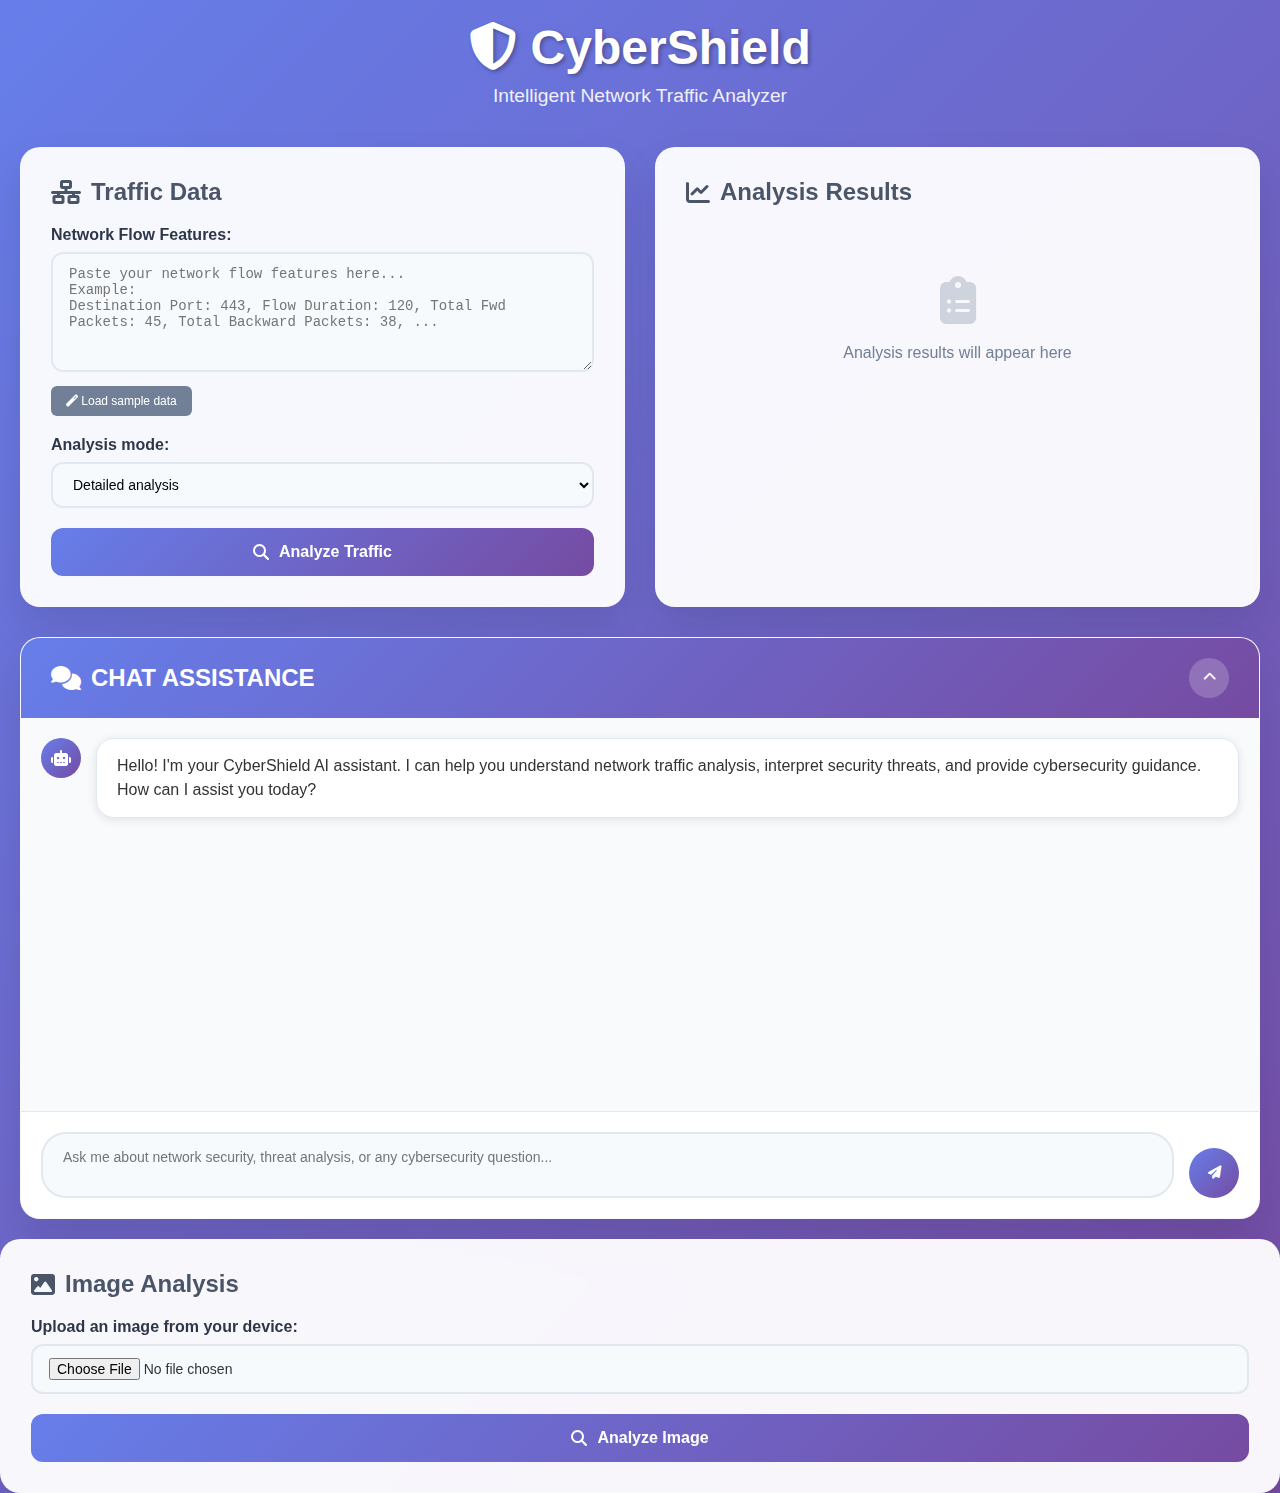
<file: mo.html>
<!DOCTYPE html>
<html lang="en">
<head>
    <meta charset="UTF-8">
    <meta name="viewport" content="width=device-width, initial-scale=1.0">
    <title>CyberShield - Network Traffic Analyzer</title>
    <link href="https://cdnjs.cloudflare.com/ajax/libs/font-awesome/6.4.0/css/all.min.css" rel="stylesheet">
    <style>
        * {
            margin: 0;
            padding: 0;
            box-sizing: border-box;
        }

        body {
            font-family: 'Segoe UI', Tahoma, Geneva, Verdana, sans-serif;
            background: linear-gradient(135deg, #667eea 0%, #764ba2 100%);
            min-height: 100vh;
            color: #333;
        }

        .container {
            max-width: 1400px;
            margin: 0 auto;
            padding: 20px;
        }

        .header {
            text-align: center;
            margin-bottom: 40px;
            color: white;
        }

        .header h1 {
            font-size: 3rem;
            margin-bottom: 10px;
            text-shadow: 2px 2px 4px rgba(0,0,0,0.3);
        }

        .header p {
            font-size: 1.2rem;
            opacity: 0.9;
        }

        .main-content {
            display: grid;
            grid-template-columns: 1fr 1fr;
            gap: 30px;
            margin-bottom: 30px;
        }

        .input-section, .results-section {
            background: rgba(255, 255, 255, 0.95);
            backdrop-filter: blur(10px);
            border-radius: 20px;
            padding: 30px;
            box-shadow: 0 20px 40px rgba(0,0,0,0.1);
            border: 1px solid rgba(255,255,255,0.2);
        }

        .section-title {
            font-size: 1.5rem;
            margin-bottom: 20px;
            color: #4a5568;
            display: flex;
            align-items: center;
            gap: 10px;
        }

        .input-group {
            margin-bottom: 20px;
        }

        label {
            display: block;
            font-weight: 600;
            margin-bottom: 8px;
            color: #2d3748;
        }

        textarea, input, select {
            width: 100%;
            padding: 12px 16px;
            border: 2px solid #e2e8f0;
            border-radius: 12px;
            font-size: 14px;
            transition: all 0.3s ease;
            background: #f7fafc;
        }

        textarea:focus, input:focus, select:focus {
            outline: none;
            border-color: #667eea;
            background: white;
            box-shadow: 0 0 0 3px rgba(102, 126, 234, 0.1);
        }

        textarea {
            resize: vertical;
            min-height: 120px;
            font-family: 'Courier New', monospace;
        }

        .btn {
            background: linear-gradient(135deg, #667eea 0%, #764ba2 100%);
            color: white;
            border: none;
            padding: 15px 30px;
            border-radius: 12px;
            font-size: 16px;
            font-weight: 600;
            cursor: pointer;
            transition: all 0.3s ease;
            display: flex;
            align-items: center;
            gap: 10px;
            justify-content: center;
            width: 100%;
            margin-top: 10px;
        }

        .btn:hover {
            transform: translateY(-2px);
            box-shadow: 0 10px 25px rgba(102, 126, 234, 0.3);
        }

        .btn:disabled {
            opacity: 0.6;
            cursor: not-allowed;
            transform: none;
        }

        .loading {
            display: none;
            text-align: center;
            padding: 20px;
        }

        .spinner {
            width: 40px;
            height: 40px;
            border: 4px solid #f3f3f3;
            border-top: 4px solid #667eea;
            border-radius: 50%;
            animation: spin 1s linear infinite;
            margin: 0 auto 15px;
        }

        @keyframes spin {
            0% { transform: rotate(0deg); }
            100% { transform: rotate(360deg); }
        }

        .results {
            display: none;
        }

        .result-card {
            background: #f8fafc;
            border-radius: 12px;
            padding: 20px;
            margin-bottom: 15px;
            border-left: 4px solid #667eea;
        }

        .threat-level {
            display: inline-block;
            padding: 6px 12px;
            border-radius: 20px;
            font-size: 12px;
            font-weight: 600;
            text-transform: uppercase;
            letter-spacing: 0.5px;
        }

        .threat-low { background: #c6f6d5; color: #22543d; }
        .threat-medium { background: #fed7aa; color: #c05621; }
        .threat-high { background: #feb2b2; color: #c53030; }
        .threat-critical { background: #fbb6ce; color: #97266d; }

        .risk-meter {
            width: 100%;
            height: 20px;
            background: #e2e8f0;
            border-radius: 10px;
            overflow: hidden;
            margin: 10px 0;
        }

        .risk-fill {
            height: 100%;
            border-radius: 10px;
            transition: width 0.8s ease;
        }

        .risk-low { background: linear-gradient(90deg, #48bb78, #68d391); }
        .risk-medium { background: linear-gradient(90deg, #ed8936, #f6ad55); }
        .risk-high { background: linear-gradient(90deg, #e53e3e, #fc8181); }
        .risk-critical { background: linear-gradient(90deg, #d53f8c, #f687b3); }

        .stats-grid {
            display: grid;
            grid-template-columns: repeat(auto-fit, minmax(200px, 1fr));
            gap: 15px;
            margin-top: 20px;
        }

        .stat-card {
            background: white;
            padding: 20px;
            border-radius: 12px;
            text-align: center;
            box-shadow: 0 4px 6px rgba(0,0,0,0.05);
            border: 1px solid #e2e8f0;
        }

        .stat-value {
            font-size: 2rem;
            font-weight: 700;
            color: #667eea;
            margin-bottom: 5px;
        }

        .stat-label {
            font-size: 0.9rem;
            color: #718096;
            text-transform: uppercase;
            letter-spacing: 0.5px;
        }

        .recommendations {
            background: #fff5cd;
            border: 1px solid #f6e05e;
            border-radius: 12px;
            padding: 20px;
            margin-top: 20px;
        }

        .anomalies {
            background: #fed7d7;
            border: 1px solid #feb2b2;
            border-radius: 12px;
            padding: 20px;
            margin-top: 15px;
        }

        .anomalies ul {
            padding-left: 20px;
        }

        .anomalies li {
            margin-bottom: 5px;
        }

        @media (max-width: 768px) {
            .main-content {
                grid-template-columns: 1fr;
            }
            
            .header h1 {
                font-size: 2rem;
            }
            
            .container {
                padding: 10px;
            }
        }

        .sample-data {
            background: #edf2f7;
            border-radius: 8px;
            padding: 15px;
            margin-top: 10px;
            font-family: 'Courier New', monospace;
            font-size: 12px;
            border: 1px solid #cbd5e0;
        }

        .sample-btn {
            background: #718096;
            color: white;
            border: none;
            padding: 8px 15px;
            border-radius: 6px;
            font-size: 12px;
            cursor: pointer;
            margin-top: 10px;
        }

        .sample-btn:hover {
            background: #4a5568;
        }

        /* Chat Assistance Styles */
        .chat-section {
            background: rgba(255, 255, 255, 0.95);
            backdrop-filter: blur(10px);
            border-radius: 20px;
            margin-top: 30px;
            box-shadow: 0 20px 40px rgba(0,0,0,0.1);
            border: 1px solid rgba(255,255,255,0.2);
            overflow: hidden;
            transition: all 0.3s ease;
        }

        .chat-header {
            display: flex;
            justify-content: space-between;
            align-items: center;
            padding: 20px 30px;
            background: linear-gradient(135deg, #667eea 0%, #764ba2 100%);
            color: white;
        }

        .chat-header .section-title {
            color: white;
            margin: 0;
        }

        .chat-toggle {
            background: rgba(255, 255, 255, 0.2);
            border: none;
            color: white;
            width: 40px;
            height: 40px;
            border-radius: 50%;
            cursor: pointer;
            display: flex;
            align-items: center;
            justify-content: center;
            transition: all 0.3s ease;
        }

        .chat-toggle:hover {
            background: rgba(255, 255, 255, 0.3);
            transform: scale(1.1);
        }

        .chat-toggle.collapsed {
            transform: rotate(180deg);
        }

        .chat-container {
            height: 500px;
            display: flex;
            flex-direction: column;
            transition: height 0.3s ease;
        }

        .chat-container.collapsed {
            height: 0;
            overflow: hidden;
        }

        .chat-messages {
            flex: 1;
            overflow-y: auto;
            padding: 20px;
            background: #f8fafc;
        }

        .message {
            display: flex;
            margin-bottom: 20px;
            animation: messageSlide 0.3s ease-out;
        }

        @keyframes messageSlide {
            from {
                opacity: 0;
                transform: translateY(10px);
            }
            to {
                opacity: 1;
                transform: translateY(0);
            }
        }

        .message-avatar {
            width: 40px;
            height: 40px;
            border-radius: 50%;
            display: flex;
            align-items: center;
            justify-content: center;
            margin-right: 15px;
            flex-shrink: 0;
        }

        .assistant-message .message-avatar {
            background: linear-gradient(135deg, #667eea 0%, #764ba2 100%);
            color: white;
        }

        .user-message {
            flex-direction: row-reverse;
        }

        .user-message .message-avatar {
            background: #e2e8f0;
            color: #4a5568;
            margin-right: 0;
            margin-left: 15px;
        }

        .message-content {
            flex: 1;
            background: white;
            padding: 15px 20px;
            border-radius: 18px;
            box-shadow: 0 2px 10px rgba(0,0,0,0.1);
            border: 1px solid #e2e8f0;
        }

        .user-message .message-content {
            background: linear-gradient(135deg, #667eea 0%, #764ba2 100%);
            color: white;
            border: none;
        }

        .message-content p {
            margin: 0;
            line-height: 1.5;
        }

        .chat-input-container {
            padding: 20px;
            background: white;
            border-top: 1px solid #e2e8f0;
        }

        .chat-input-wrapper {
            display: flex;
            gap: 15px;
            align-items: flex-end;
        }

        .chat-input-wrapper textarea {
            flex: 1;
            min-height: 50px;
            max-height: 120px;
            resize: none;
            border-radius: 25px;
            padding: 15px 20px;
            border: 2px solid #e2e8f0;
            font-family: inherit;
        }

        .chat-input-wrapper textarea:focus {
            border-color: #667eea;
        }

        .chat-send-btn {
            width: 50px;
            height: 50px;
            border-radius: 50%;
            border: none;
            background: linear-gradient(135deg, #667eea 0%, #764ba2 100%);
            color: white;
            cursor: pointer;
            display: flex;
            align-items: center;
            justify-content: center;
            transition: all 0.3s ease;
            flex-shrink: 0;
        }

        .chat-send-btn:hover {
            transform: scale(1.1);
            box-shadow: 0 5px 15px rgba(102, 126, 234, 0.4);
        }

        .chat-send-btn:disabled {
            opacity: 0.6;
            cursor: not-allowed;
            transform: none;
        }

        .typing-indicator {
            display: flex;
            align-items: center;
            gap: 5px;
            padding: 10px 0;
        }

        .typing-dot {
            width: 8px;
            height: 8px;
            border-radius: 50%;
            background: #667eea;
            animation: typing 1.4s infinite ease-in-out;
        }

        .typing-dot:nth-child(2) { animation-delay: 0.2s; }
        .typing-dot:nth-child(3) { animation-delay: 0.4s; }

        @keyframes typing {
            0%, 60%, 100% { transform: translateY(0); }
            30% { transform: translateY(-10px); }
        }

        .chat-error {
            background: #fed7d7;
            color: #c53030;
            padding: 10px 15px;
            border-radius: 10px;
            margin: 10px 0;
            border: 1px solid #feb2b2;
        }
    </style>
</head>
<body>
    <div class="container">
        
        <div class="header">
            <h1><i class="fas fa-shield-alt"></i> CyberShield</h1>
            <p>Intelligent Network Traffic Analyzer</p>
        </div>

        <div class="main-content">
            <div class="input-section">
                <h2 class="section-title">
                    <i class="fas fa-network-wired"></i>
                    Traffic Data
                </h2>
                
                <div class="input-group">
                    <label for="traffic-data">Network Flow Features:</label>
                    <textarea id="traffic-data" placeholder="Paste your network flow features here...
Example:
Destination Port: 443, Flow Duration: 120, Total Fwd Packets: 45, Total Backward Packets: 38, ..."></textarea>
                    
                    <button class="sample-btn" onclick="loadSampleData()">
                        <i class="fas fa-magic"></i> Load sample data
                    </button>
                </div>

                <!-- Place this inside <div class="container"> before or after your chat-section as preferred -->


                <div class="input-group">
                    <label for="analysis-mode">Analysis mode:</label>
                    <select id="analysis-mode">
                        <option value="detailed">Detailed analysis</option>
                        <option value="quick">Quick analysis</option>
                        <option value="threat-focused">Threat-focused</option>
                    </select>
                </div>

                <button class="btn" id="analyze-btn" onclick="analyzeTraffic()">
                    <i class="fas fa-search"></i>
                    Analyze Traffic
                </button>

                <div class="loading" id="loading">
                    <div class="spinner"></div>
                    <p>Analysis in progress...</p>
                </div>
            </div>

            <div class="results-section">
                <h2 class="section-title">
                    <i class="fas fa-chart-line"></i>
                    Analysis Results
                </h2>

                <div id="no-results" style="text-align: center; color: #718096; padding: 50px;">
                    <i class="fas fa-clipboard-list" style="font-size: 3rem; margin-bottom: 20px; opacity: 0.3;"></i>
                    <p>Analysis results will appear here</p>
                </div>

                <div class="results" id="results">
                    <!-- Results will be injected here -->
                </div>
            </div>
        </div>

        <div class="stats-grid" id="stats-grid" style="display: none;">
            <div class="stat-card">
                <div class="stat-value" id="confidence-stat">--</div>
                <div class="stat-label">Confidence</div>
            </div>
            <div class="stat-card">
                <div class="stat-value" id="risk-stat">--</div>
                <div class="stat-label">Risk Score</div>
            </div>
            <div class="stat-card">
                <div class="stat-value" id="packets-stat">--</div>
                <div class="stat-label">Total Packets</div>
            </div>
            <div class="stat-card">
                <div class="stat-value" id="duration-stat">--</div>
                <div class="stat-label">Duration (s)</div>
            </div>
        </div>

        <!-- Chat Assistance Section -->
        <div class="chat-section" id="chat-section">
            <div class="chat-header">
                <h2 class="section-title">
                    <i class="fas fa-comments"></i>
                    CHAT ASSISTANCE
                </h2>
                <button class="chat-toggle" id="chat-toggle" onclick="toggleChat()">
                    <i class="fas fa-chevron-up"></i>
                </button>
            </div>
            
            <div class="chat-container" id="chat-container">
                <div class="chat-messages" id="chat-messages">
                    <div class="message assistant-message">
                        <div class="message-avatar">
                            <i class="fas fa-robot"></i>
                        </div>
                        <div class="message-content">
                            <p>Hello! I'm your CyberShield AI assistant. I can help you understand network traffic analysis, interpret security threats, and provide cybersecurity guidance. How can I assist you today?</p>
                        </div>
                    </div>
                </div>
                
                <div class="chat-input-container">
                    <div class="chat-input-wrapper">
                        <textarea id="chat-input" placeholder="Ask me about network security, threat analysis, or any cybersecurity question..." rows="2"></textarea>
                        <button class="chat-send-btn" id="chat-send-btn" onclick="sendMessage()">
                            <i class="fas fa-paper-plane"></i>
                        </button>
                    </div>
                </div>
            </div>
        </div>
    </div>
<!-- Place this inside <div class="container"> before or after your chat-section as preferred -->
<div class="input-section" id="image-analysis-section">
  <h2 class="section-title">
    <i class="fas fa-image"></i>
    Image Analysis
  </h2>

  <div class="input-group">
    <label for="image-input">Upload an image from your device:</label>
    <input type="file" id="image-input" accept="image/*">
  </div>

  <button class="btn" onclick="analyzeImage()">
    <i class="fas fa-search"></i>
    Analyze Image
  </button>

  <div class="loading" id="image-loading" style="display: none;">
    <div class="spinner"></div>
    <p>Analyzing image...</p>
  </div>

  <div class="results" id="image-results" style="display: none; margin-top: 20px;">
    <div class="result-card">
      <h3><i class="fas fa-eye"></i> Image Details</h3>
      <p id="image-info">No result yet</p>
    </div>
  </div>
</div>
    <script>

function analyzeImage() {
  const fileInput = document.getElementById('image-input');
  const loading = document.getElementById('image-loading');
  const resultCard = document.getElementById('image-results');
  const info = document.getElementById('image-info');

  const file = fileInput.files[0];

  if (!file) {
    alert('Please upload an image before analysis.');
    return;
  }

  loading.style.display = 'block';
  resultCard.style.display = 'none';

  setTimeout(() => {
    loading.style.display = 'none';
    resultCard.style.display = 'block';

    info.innerHTML = `
    🖼️ <strong>General Description of the Image:</strong><br>
    This is an infographic on a light blue background, visually presenting 4 types of cyber fraud. It’s organized around a central title with a circular structure.<br><br>

    🔹 <strong>Central Title (in black):</strong><br>
    "4 Types of Cyber Fraud" — with the number "4" highlighted in bright green, drawing attention.<br><br>

    🔹 <strong>Center Icon:</strong><br>
    A lightbulb, symbolizing awareness, ideas, or alerts—commonly used to denote important or insightful information.<br><br>

    🔹 <strong>4 Types of Fraud (in cloud-like shapes):</strong><br>
    Online scams<br>
    Credit card fraud<br>
    Investment fraud<br>
    Phishing<br>
    These are placed inside white clouds with orange outlines, linked together by orange arrows in a clockwise circular flow.<br><br>

    🔍 <strong>Technical & Semantic Analysis:</strong><br>
    <table style="width:100%; border-collapse: collapse;">
      <tr><td><strong>Element</strong></td><td><strong>Technical Details</strong></td></tr>
      <tr><td>Typography</td><td>Simple and readable black text on white clouds; the number "4" is in green to emphasize the key idea.</td></tr>
      <tr><td>Graphic Style</td><td>Cloud shapes suggest online activity and add a friendly, non-threatening visual style.</td></tr>
      <tr><td>Layout</td><td>Circular and symmetrical, guiding the viewer’s eyes naturally with arrow-based flow.</td></tr>
      <tr><td>Color Palette</td><td>Soft, appealing: light blue background, white clouds, orange borders, green accent, and black text.</td></tr>
      <tr><td>Target Audience</td><td>General public, students, or beginners in cybersecurity.</td></tr>
    </table><br>

    🧠 <strong>Explanation of the 4 Cyber Fraud Types:</strong><br>
    <strong>Online Scams</strong><br>
    ➤ Fraudulent schemes on websites: fake online shops, lottery scams, fake job offers, romance scams, etc.<br><br>
    <strong>Credit Card Fraud</strong><br>
    ➤ Unauthorized use of card data through phishing, skimming, stolen databases, or compromised websites.<br><br>
    <strong>Investment Fraud</strong><br>
    ➤ Fake investment opportunities (e.g., crypto, real estate, startups) often promoted through social media or fake platforms.<br><br>
    <strong>Phishing</strong><br>
    ➤ Fake emails/SMS/websites pretending to be legitimate services to steal sensitive info like passwords or bank credentials.<br><br>

    ✅ <strong>Use Cases for This Image:</strong><br>
    • Awareness campaigns in schools or organizations<br>
    • Educational content in cybersecurity courses<br>
    • Slide in presentations on cybercrime or online safety<br>
    • Visual aid for beginners learning about digital threats
    `;
  }, 2000);
}

      function sendMessage() {
    const input = document.getElementById('chat-input');
    const message = input.value.trim();

    if (!message) return;

    addChatMessage('user', message);
    input.value = '';

    setTimeout(() => {
        const lowerMsg = message.toLowerCase();

        if (lowerMsg === 'hello') {
            addChatMessage('assistant', 'Hello, how can I assist you?');
        } else if (lowerMsg === 'who are you') {
            addChatMessage('assistant', 'I\'m a cybersecurity assistant created by the XAI team, here to help you analyze and understand network behavior in real time.');
        }else if (lowerMsg === 'can i ask you about somethng') {
            addChatMessage('assistant', '\Of course! Ask me anything.');
             
        } else if (message.includes('real-time anomaly detection')) {
            addChatMessage('assistant', `
<b>Real-time Anomaly Detection in High-Throughput Networks:</b><br><br>
<strong>Techniques:</strong><br>
• <b>Streaming Analytics Frameworks</b>: Tools like <b>Apache Kafka</b> (data transport), <b>Apache Flink</b> and <b>Spark Structured Streaming</b> for in-stream processing.<br>
• <b>Sliding/Fixed Time Windows</b>: Useful for maintaining context without large memory use.<br>
• <b>ML Algorithms</b>: Online clustering (e.g., k-means), autoencoders, or isolation forests adapted for streaming.<br>
• <b>Statistical Models</b>: EWMA (Exponentially Weighted Moving Average), Z-score tracking on metrics like packet rate, flow duration, etc.<br><br>

<strong>Balancing Accuracy & Latency:</strong><br>
• Use <b>approximate models</b> with fast inference (e.g., sketches or bloom filters).<br>
• <b>Prioritize features</b> that have the highest anomaly signal-to-noise ratio.<br>
• Optimize <b>stateful vs stateless processing</b>: Stateless models reduce delay.<br>
• <b>Parallelization</b> & <b>event time watermarks</b> in Flink can improve low-latency without sacrificing accuracy.<br><br>

Would you like a code example or system diagram?
            `);
        } else {
            addChatMessage('assistant', 'I\'m sorry, I didn\'t understand that. Could you rephrase or ask a question related to cybersecurity?');
        }
    }, 1000);
}

function addChatMessage(sender, text) {
    const container = document.getElementById('chat-messages');
    const msg = document.createElement('div');
    msg.className = `message ${sender === 'user' ? 'user-message' : 'assistant-message'}`;
    msg.innerHTML = `
        <div class="message-avatar">
            <i class="fas ${sender === 'user' ? 'fa-user' : 'fa-robot'}"></i>
        </div>
        <div class="message-content">
            <p>${text}</p>
        </div>
    `;
    container.appendChild(msg);
    container.scrollTop = container.scrollHeight;
}

        // Sample data for testing
        const sampleData = `Destination Port: 55153, Flow Duration: 4, Total Fwd Packets: 2, Total Backward Packets: 0, Total Length of Fwd Packets: 37, Total Length of Bwd Packets: 0, Fwd Packet Length Max: 31, Fwd Packet Length Min: 6, Fwd Packet Length Mean: 18.5, Flow Bytes/s: 9250000, Flow Packets/s: 500000, SYN Flag Count: 1, ACK Flag Count: 1, URG Flag Count: 0, PSH Flag Count: 0, Bwd Packet Length Mean: 0, Down/Up Ratio: 0, Average Packet Size: 34`;

        function loadSampleData() {
            document.getElementById('traffic-data').value = sampleData;
        }

        function analyzeTraffic() {
            const trafficData = document.getElementById('traffic-data').value.trim();
            
            if (!trafficData) {
                alert('Please enter traffic data to analyze');
                return;
            }

            // Show loading
            document.getElementById('analyze-btn').disabled = true;
            document.getElementById('loading').style.display = 'block';
            document.getElementById('no-results').style.display = 'none';
            document.getElementById('results').style.display = 'none';

            // Simulate API call (replace with your real API)
            setTimeout(() => {
                // Mock data for demonstration
                const mockResult = {
                    origin: "unknown",
                    traffic_type: "suspicious",
                    generation_type: "bot",
                    anomalies: [
                        "Abnormally high packet rate (500K pps)",
                        "Unusual unidirectional flow",
                        "Non-standard destination port"
                    ],
                    threats: ["port scan", "potential DDoS"],
                    severity: "high",
                    confidence: 0.85,
                    explanation: "This flow exhibits suspicious characteristics with an extremely high packet rate and unidirectional communication, suggesting reconnaissance activity or a DDoS attack attempt.",
                    protocol: "TCP",
                    flow_direction: "unidirectional",
                    risk_score: 75,
                    recommended_action: "investigate further"
                };

                displayResults(mockResult);
                
                // Hide loading
                document.getElementById('analyze-btn').disabled = false;
                document.getElementById('loading').style.display = 'none';
            }, 3000);
        }

        function displayResults(result) {
            const resultsDiv = document.getElementById('results');
            const statsGrid = document.getElementById('stats-grid');
            
            // Determine threat class
            const threatClass = `threat-${result.severity}`;
            const riskClass = getRiskClass(result.risk_score);
            
            resultsDiv.innerHTML = `
                <div class="result-card">
                    <h3><i class="fas fa-exclamation-triangle"></i> Classification</h3>
                    <div style="margin: 15px 0;">
                        <span class="threat-level ${threatClass}">${result.severity.toUpperCase()}</span>
                        <span style="margin-left: 15px; font-weight: 600;">Type: ${result.traffic_type}</span>
                    </div>
                    <div style="margin: 15px 0;">
                        <strong>Origin:</strong> ${result.origin} | 
                        <strong>Generation:</strong> ${result.generation_type} | 
                        <strong>Protocol:</strong> ${result.protocol}
                    </div>
                </div>

                <div class="result-card">
                    <h3><i class="fas fa-tachometer-alt"></i> Risk Score</h3>
                    <div class="risk-meter">
                        <div class="risk-fill ${riskClass}" style="width: ${result.risk_score}%"></div>
                    </div>
                    <div style="text-align: center; font-weight: 600; margin-top: 10px;">
                        ${result.risk_score}/100 (Confidence: ${Math.round(result.confidence * 100)}%)
                    </div>
                </div>

                <div class="result-card">
                    <h3><i class="fas fa-bug"></i> Detected Threats</h3>
                    <div style="margin-top: 10px;">
                        ${result.threats.map(threat => `<span class="threat-level threat-medium" style="margin: 5px; display: inline-block;">${threat}</span>`).join('')}
                    </div>
                </div>

                <div class="result-card">
                    <h3><i class="fas fa-lightbulb"></i> Explanation</h3>
                    <p style="line-height: 1.6; margin-top: 10px;">${result.explanation}</p>
                </div>

                ${result.anomalies.length > 0 ? `
                <div class="anomalies">
                    <h3><i class="fas fa-exclamation-circle"></i> Detected Anomalies</h3>
                    <ul>
                        ${result.anomalies.map(anomaly => `<li>${anomaly}</li>`).join('')}
                    </ul>
                </div>
                ` : ''}

                <div class="recommendations">
                    <h3><i class="fas fa-shield-alt"></i> Recommended Action</h3>
                    <p style="margin-top: 10px; font-weight: 600; text-transform: capitalize;">
                        <i class="fas fa-arrow-right"></i> ${result.recommended_action}
                    </p>
                </div>
            `;

            // Update statistics
            document.getElementById('confidence-stat').textContent = Math.round(result.confidence * 100) + '%';
            document.getElementById('risk-stat').textContent = result.risk_score;
            
            // Extract stats from input data
            const trafficData = document.getElementById('traffic-data').value;
            const totalPackets = extractValue(trafficData, 'Total Fwd Packets') + extractValue(trafficData, 'Total Backward Packets');
            const duration = extractValue(trafficData, 'Flow Duration');
            
            document.getElementById('packets-stat').textContent = totalPackets || '--';
            document.getElementById('duration-stat').textContent = duration || '--';

            // Show results
            resultsDiv.style.display = 'block';
            statsGrid.style.display = 'grid';
            document.getElementById('no-results').style.display = 'none';
        }

        function getRiskClass(score) {
            if (score < 30) return 'risk-low';
            if (score < 60) return 'risk-medium';
            if (score < 80) return 'risk-high';
            return 'risk-critical';
        }

        function extractValue(text, field) {
            const regex = new RegExp(field + ':\\s*(\\d+)', 'i');
            const match = text.match(regex);
            return match ? parseInt(match[1]) : 0;
        }

        // Initialization
        document.addEventListener('DOMContentLoaded', function() {
            // Add entrance animations
            document.querySelectorAll('.input-section, .results-section').forEach((el, index) => {
                el.style.opacity = '0';
                el.style.transform = 'translateY(20px)';
                setTimeout(() => {
                    el.style.transition = 'all 0.6s ease';
                    el.style.opacity = '1';
                    el.style.transform = 'translateY(0)';
                }, index * 200);
            });
        });
    </script>
</body>
</html>
</file>
